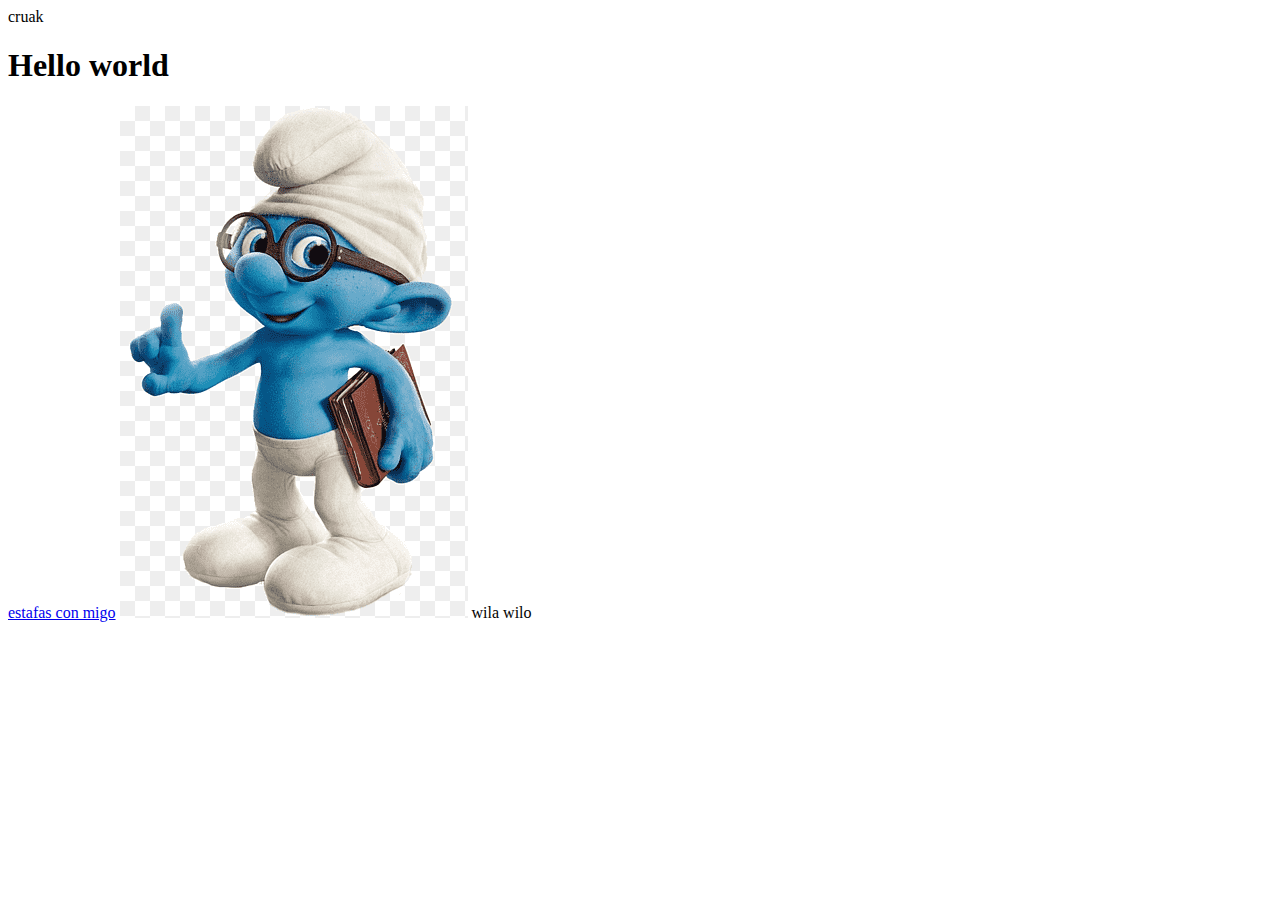
<file: INDEX.HTML>
<html lang="en">
<head>
    <meta charset="UTF-8">
    <meta name="viewport" content="width=device-width, initial-scale=1.0">
    <title>Document</title>
</head>
<body>
<p>cruak</p>    
<h1>Hello world</h1>

<a href="http://yoube.com">estafas con migo</a>
<img src="pitufo scream.png" alt="wila wilo">

<autoplay src ="wila wilo.mp3">wila wilo</audio>






</body>
</html>
</file>
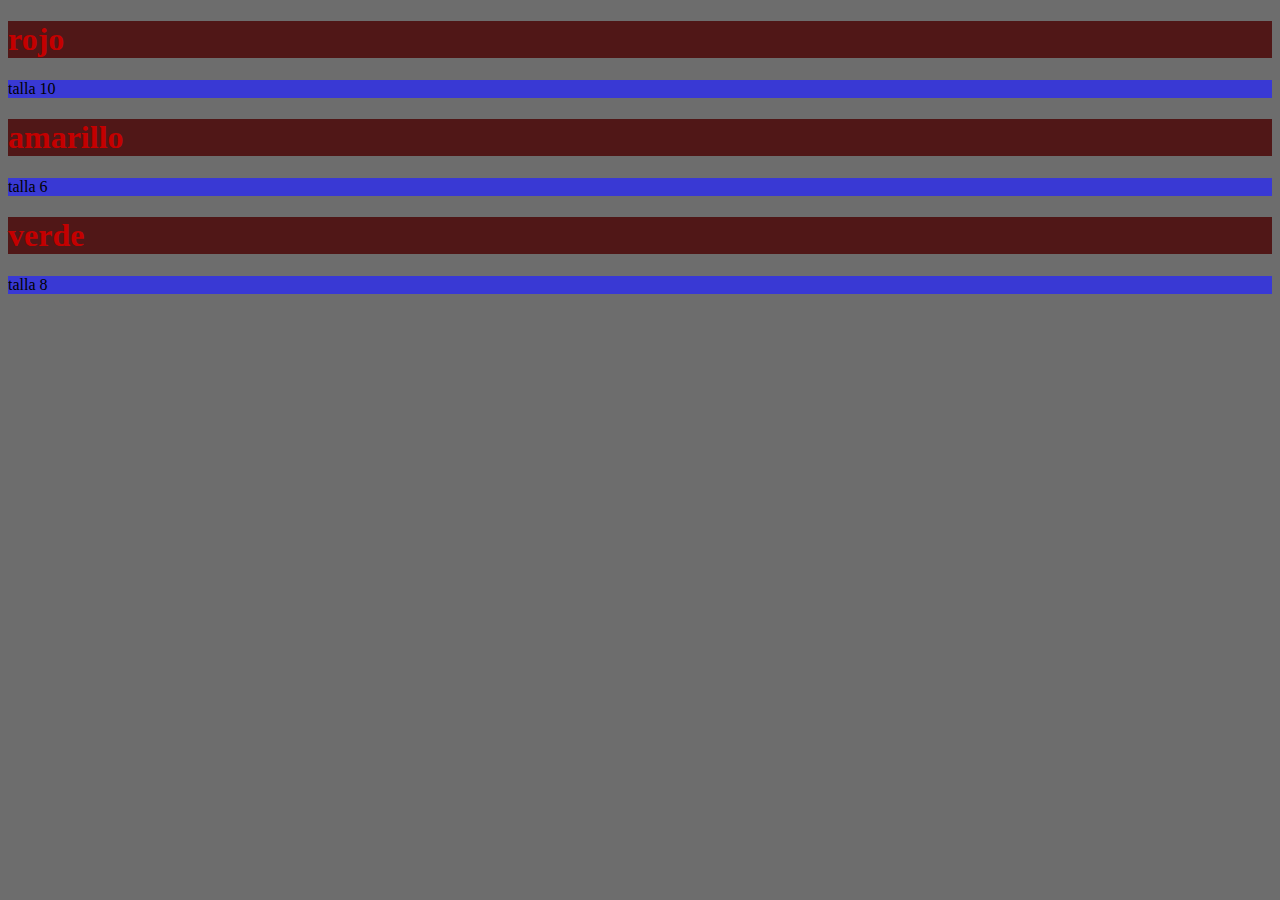
<file: 1.html>
<!DOCTYPE html>
 <html lang="es">
 <head>
     <meta charset="UTF-8">
     <meta name="viewport" content="width=device-width, initial-scale=1.0">
     <title>Document</title>
     <link rel="stylesheet" href="1.css">
 </head>
 <body>
     

     <div class= "contenedor">
         <div class="contenedor">
     <h1> rojo </h1>
     <p>talla 10</p>
         </div>
     
 
         <div class="contenedor">
     <h1>amarillo </h1>
     <p> talla 6</p>
         </div>
 
 
         <div class="contenedor">
     <h1> verde </h1>
     <p> talla 8</p>
         </div>
 </div>
 
 </body>
 </html>
</file>
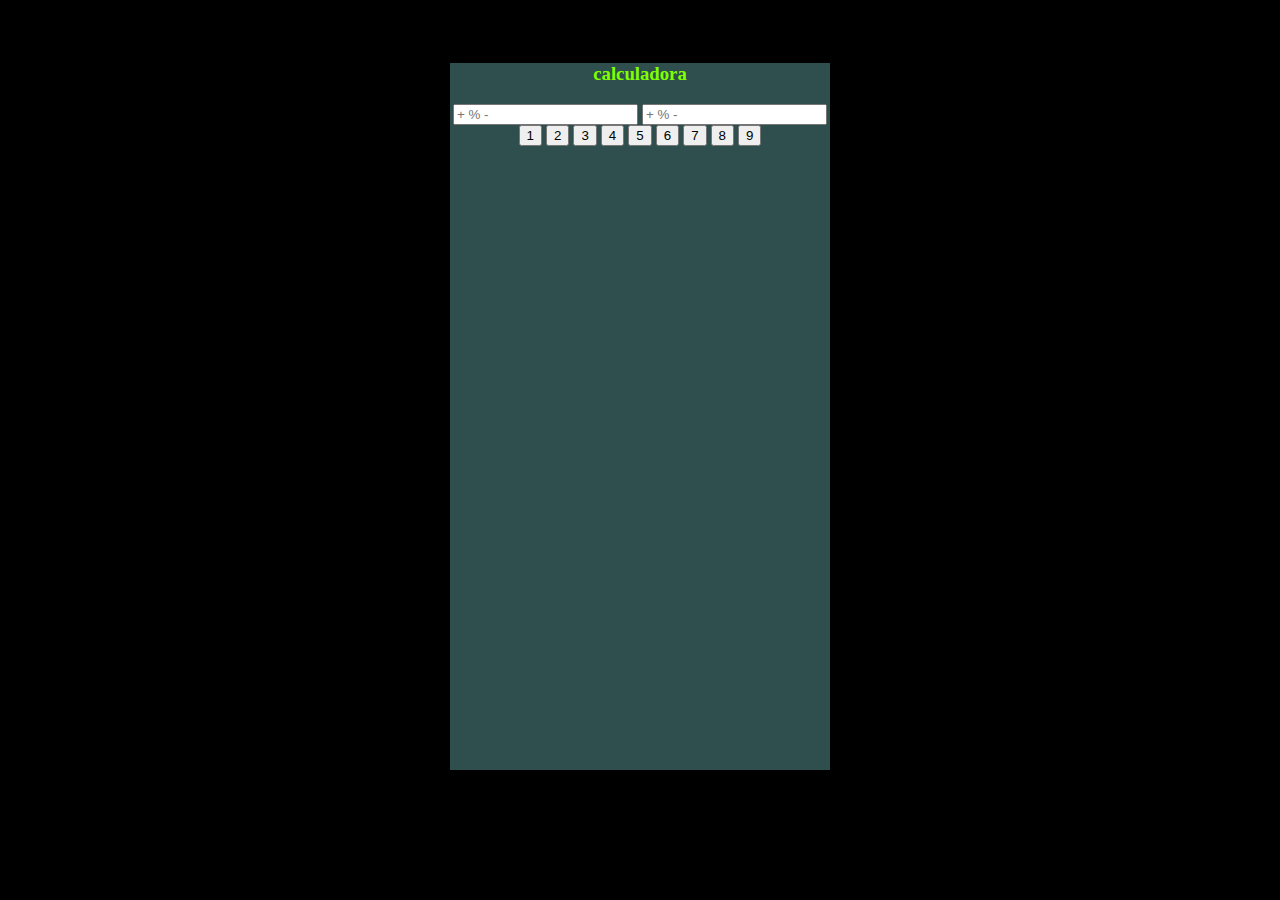
<file: calculadora.html>
<html lang="en">
<head>
    <meta charset="UTF-8">
    <meta name="viewport" content="width=device-width, initial-scale=1.0">
    <title>Document</title>
    <link rel="stylesheet" href="calculadora.css">
</head>
<body>
    <div class="calculadora">
         <h3>calculadora</h3>
         <input type="text" placeholder="+ % -">
         <input type="text" placeholder="+ % -">



         <div class="fila_1"">

          <button style="border: 20%;">1</button>
          
          <button>2</button>
         
          <button>3</button> 

      
         
        

            <button>4</button>
            
            <button>5</button>
            <button>6</button> 
  
       

            <button>7</button>
            <button>8</button>
            <button>9</button> 
  
           </div>
         

       

    </div>








</body>
</html>
</file>
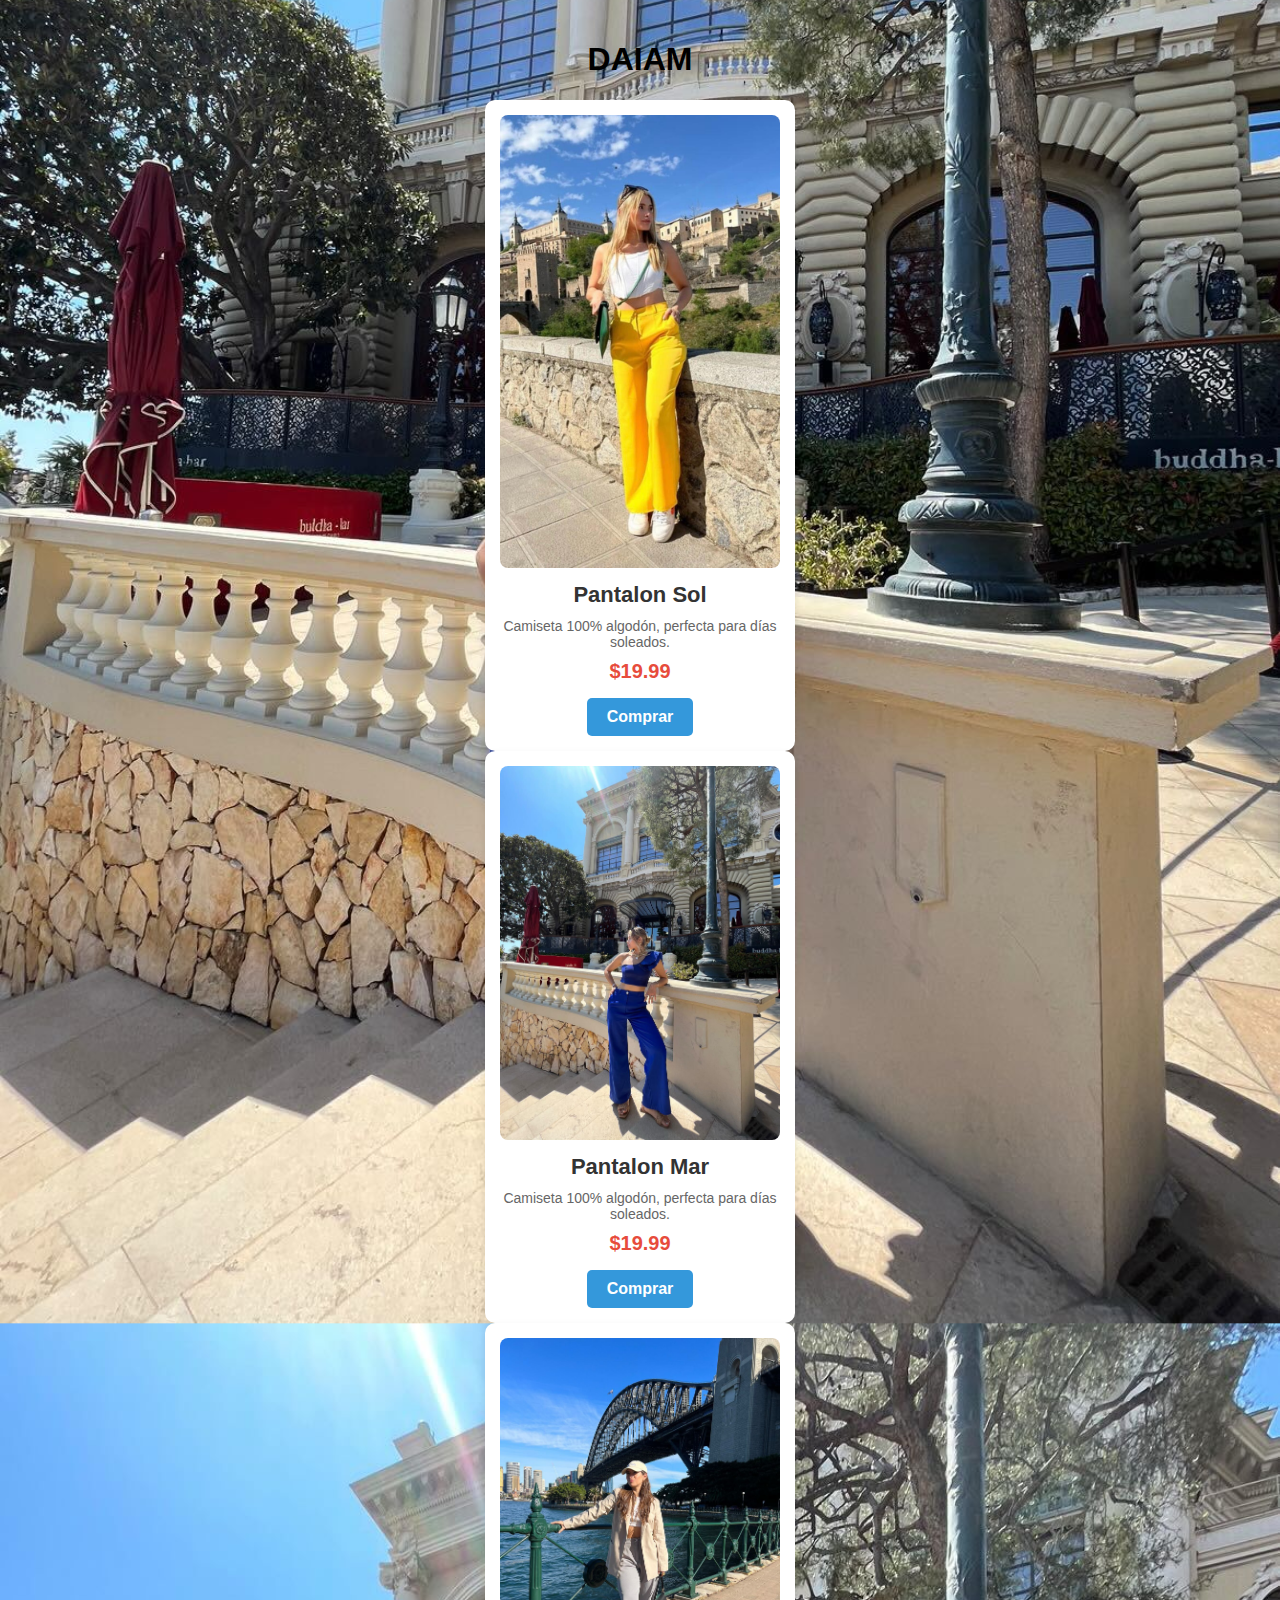
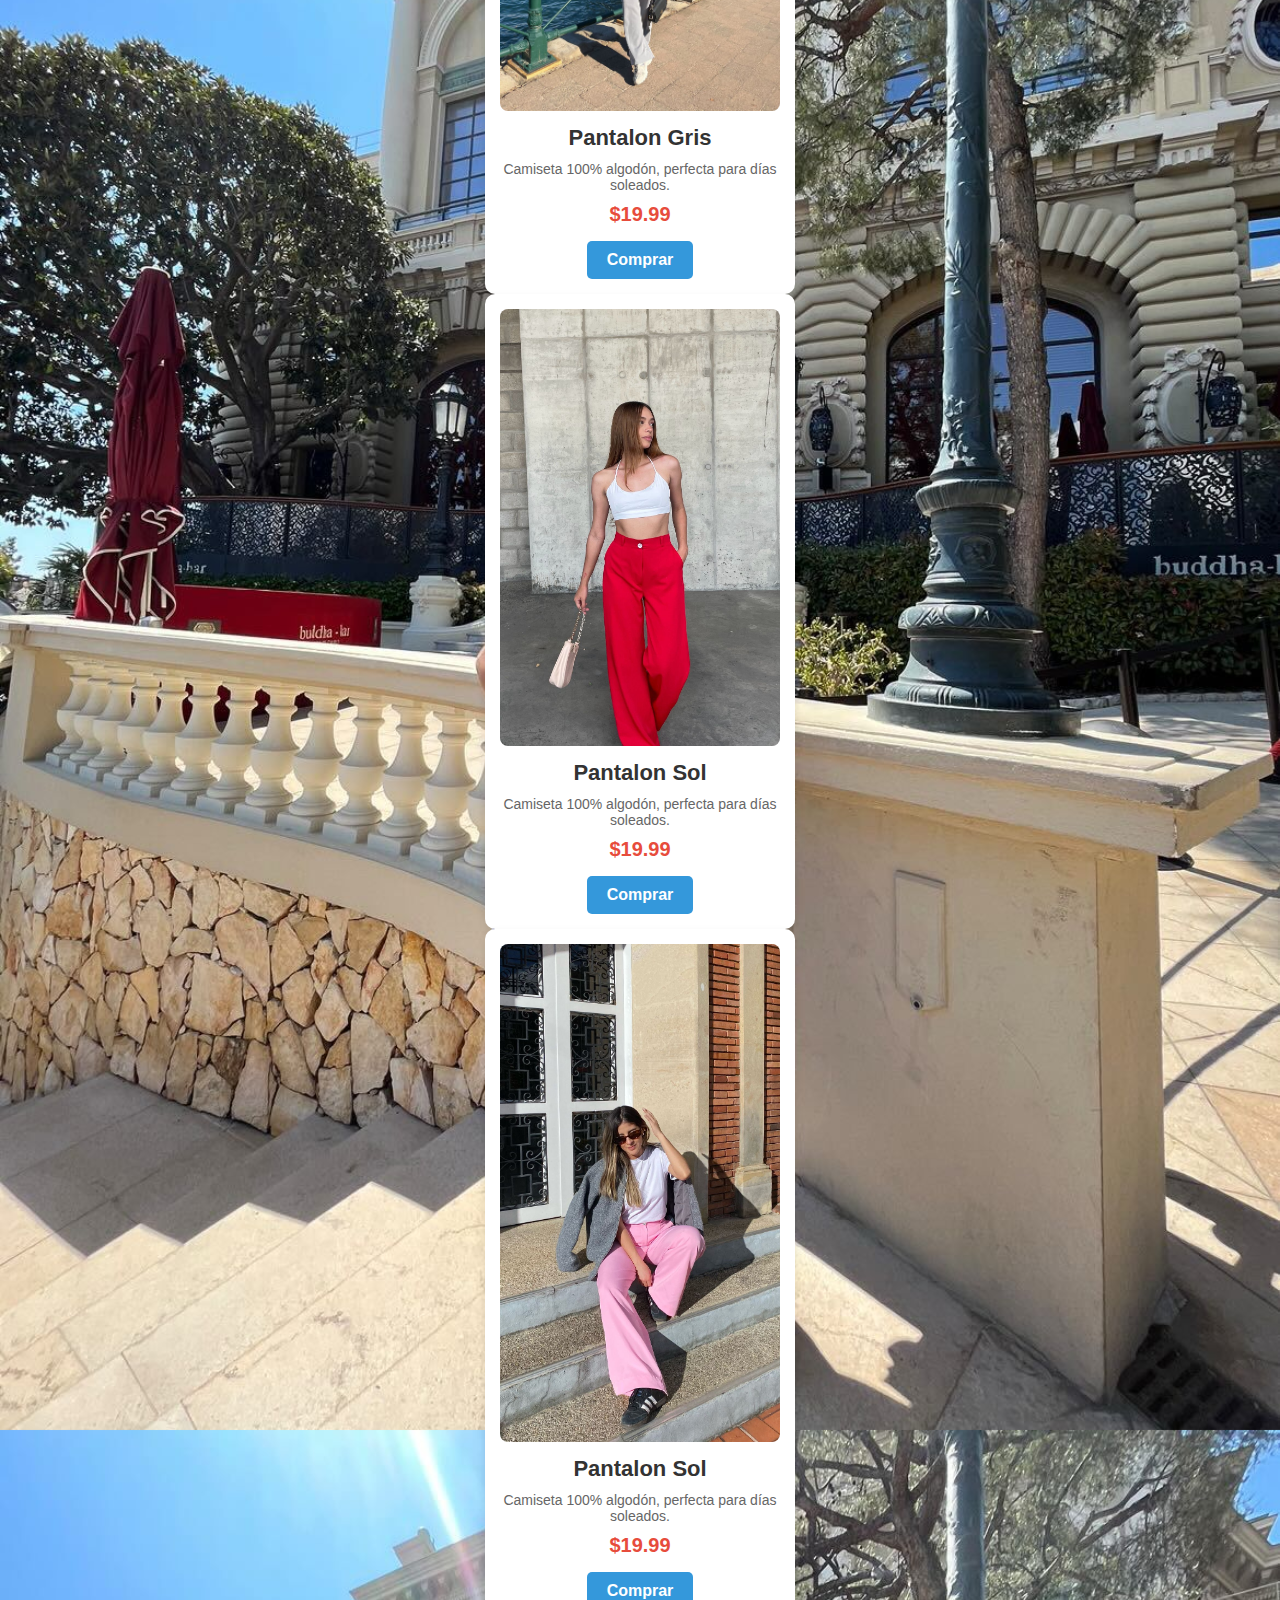
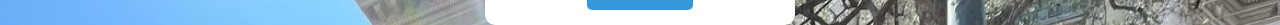
<file: daiam.html>
<!DOCTYPE html>
<html lang="es">
<head>
    <meta charset="UTF-8">
    <meta name="viewport" content="width=, initial-scale=1.0">
    <title>Daiam</title>

    <h1 style="color: rgb(0, 0, 0); text-align: center;"> DAIAM </h1>

    <style>
      body{ margin: 0;
        padding: 0;
        background-image: url(azul.jpeg);
        background-size: cover;
        background-repeat: no no-repeat;
        background-position: center;
        height: 100vh;
      }


      .container {
        display: flex;
        flex-wrap: wrap;
        justify-content: space-around;
        margin-top: 20px;
      }

        body {
          font-family: Arial, sans-serif;
          background-color: #f0f0f0;
          margin: 0;
          padding: 20px;
        }
    
        .producto {
          width: 280px;
          background-color: #fff;
          border-radius: 10px;
          padding: 15px;
          box-shadow: 0 4px 8px rgba(0, 0, 0, 0.1);
          margin: auto;
          text-align: center;
        }
    
        .producto img {
          width: 100%;
          height: auto;
          border-radius: 8px;
        }
    
        .producto h2 {
          font-size: 22px;
          color: #333;
          margin: 10px 0;
        }
    
        .producto p {
          color: #666;
          font-size: 14px;
          margin: 10px 0;
        }
    
        .precio {
          font-size: 20px;
          color: #e74c3c;
          font-weight: bold;
          margin-bottom: 15px;
        }
    
        .btn-comprar {
          display: inline-block;
          padding: 10px 20px;
          background-color: #3498db;
          color: white;
          text-decoration: none;
          border-radius: 5px;
          font-weight: bold;
          transition: background-color 0.3s ease;
        }
    
        .btn-comprar:hover {
          background-color: #2980b9;
        }
      </style>
    </head>
    <body>
    
      <div class="producto">
        <img src="pantsol.jpg" alt="Pantalon Sol">
        <h2>Pantalon Sol</h2>
        <p>Camiseta 100% algodón, perfecta para días soleados.</p>
        <div class="precio">$19.99</div>
        <a href="#" class="btn-comprar">Comprar</a>
      </div>

      <div class="producto">
        <img src="azul.jpeg" alt="Pantalon Mar">
        <h2>Pantalon Mar</h2>
        <p>Camiseta 100% algodón, perfecta para días soleados.</p>
        <div class="precio">$19.99</div>
        <a href="#" class="btn-comprar">Comprar</a>
      </div>

      <div class="producto">
        <img src="gris1.jpeg" alt="Pantalon Gris">
        <h2>Pantalon Gris</h2>
        <p>Camiseta 100% algodón, perfecta para días soleados.</p>
        <div class="precio">$19.99</div>
        <a href="#" class="btn-comprar">Comprar</a>
      </div>

      <div class="producto">
        <img src="rojo.jpeg" alt="Pantalon Fuego">
        <h2>Pantalon Sol</h2>
        <p>Camiseta 100% algodón, perfecta para días soleados.</p>
        <div class="precio">$19.99</div>
        <a href="#" class="btn-comprar">Comprar</a>
      </div>

      <div class="producto">
        <img src="rosa.jpeg" alt="Pantalon Rosa">
        <h2>Pantalon Sol</h2>
        <p>Camiseta 100% algodón, perfecta para días soleados.</p>
        <div class="precio">$19.99</div>
        <a href="#" class="btn-comprar">Comprar</a>
      </div>
    
    </body>

   




</head>
</html>
</file>
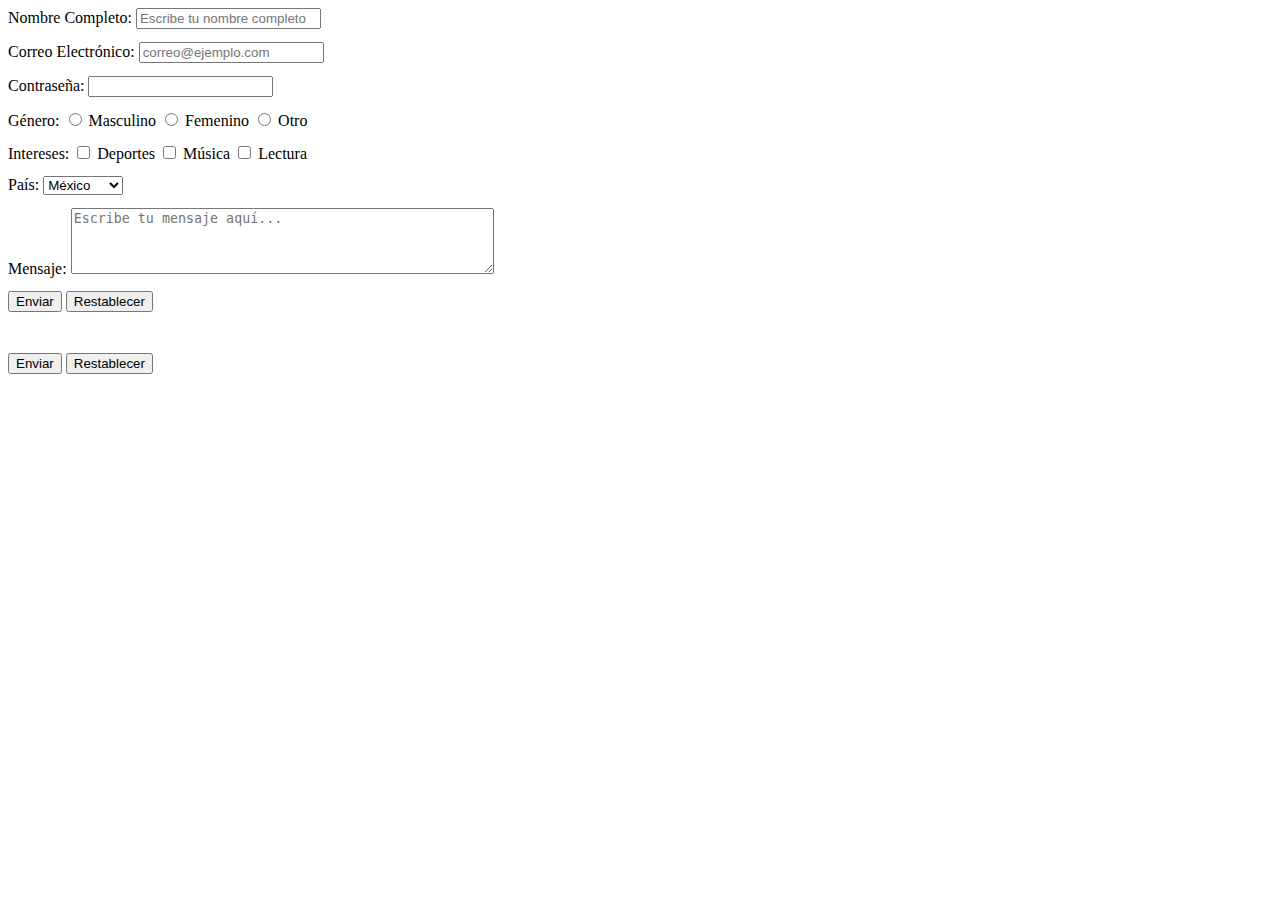
<file: formulario.html>
<!DOCTYPE html>
<html lang="en">
<head>
    <meta charset="UTF-8">
    <meta name="viewport" content="width=device-width, initial-scale=1.0">
    <title>Document</title>
</head>
<body>
    <div class=""formulario">
        <!-- este  es un comentario -->
  
</pre>
<form action="/enviar_datos" method="get"></form>
    <label for="nombre">Nombre Completo:</label>
    <input type="text" id="nombre" name="nombre" required placeholder="Escribe tu nombre completo">
<pre>
</pre>
    <label for="email">Correo Electrónico:</label>
    <input type="email" id="email" name="email" required placeholder="correo@ejemplo.com">
<pre>
</pre>
    <label for="password">Contraseña:</label>
    <input type="password" id="password" name="password" required>
<pre>
</pre>
    <label>Género:</label>
    <input type="radio" name="genero" value="masculino"> Masculino
    <input type="radio" name="genero" value="femenino"> Femenino
    <input type="radio" name="genero" value="otro"> Otro
<pre>
</pre>
    <label>Intereses:</label>
    <input type="checkbox" name="interes" value="deportes"> Deportes
    <input type="checkbox" name="interes" value="musica"> Música
    <input type="checkbox" name="interes" value="lectura"> Lectura
<pre>
</pre>
    <label for="pais">País:</label>
    <select id="pais" name="pais">
        <option value="mexico">México</option>
        <option value="españa">España</option>
        <option value="argentina">Argentina</option>
    </select>
<pre>
</pre>
    <label for="mensaje">Mensaje:</label>
    <textarea id="mensaje" name="mensaje" rows="4" cols="50" placeholder="Escribe tu mensaje aquí..."></textarea>
<pre>
</pre>
    <button type="submit">Enviar</button>
    <button type="reset">Restablecer</button>
</form>
<pre>

</pre>
<button type="submit">Enviar</button>
<button type="reset">Restablecer</button>
            

</form>
    </div>
</body>
</html>
</file>
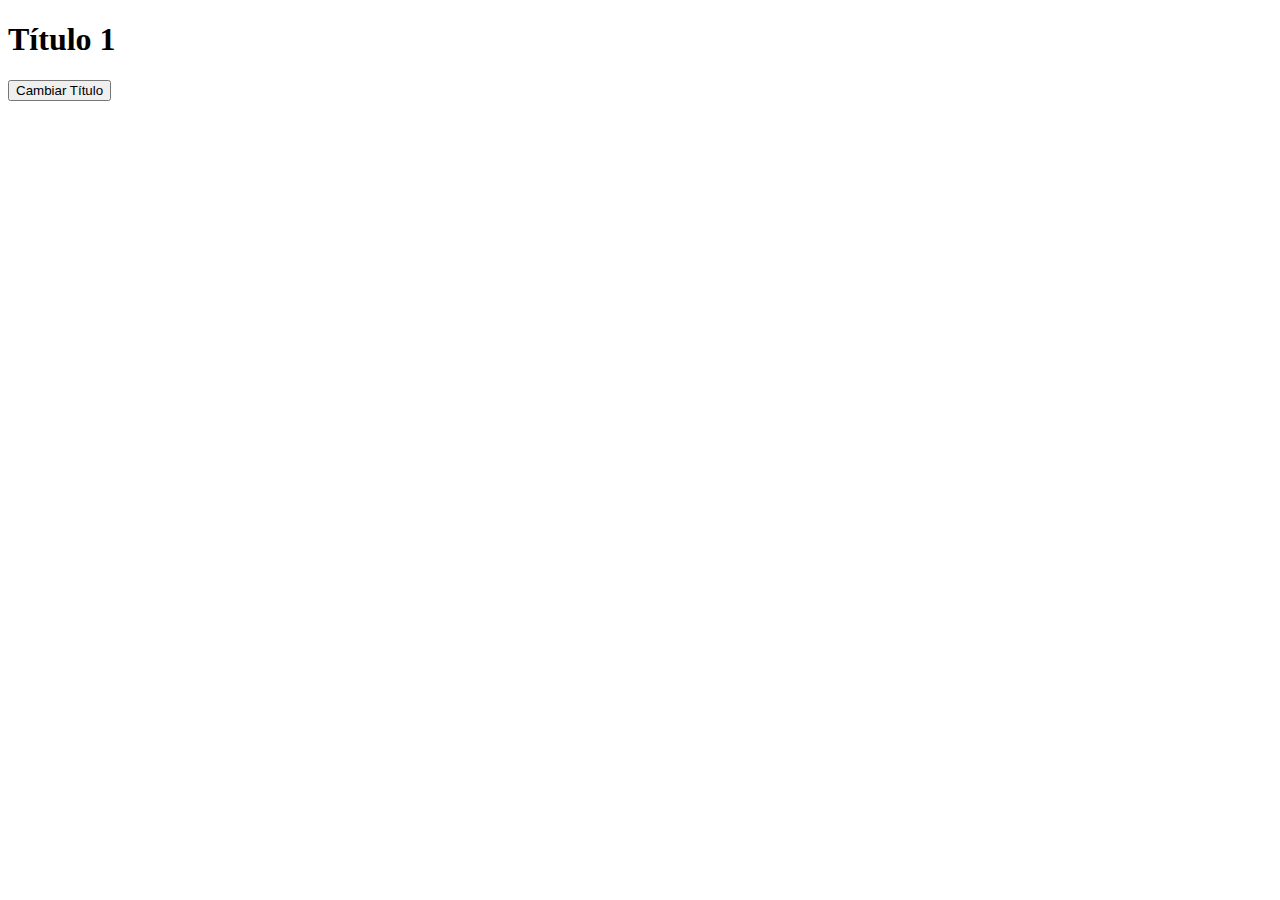
<file: joda.html>
<!DOCTYPE html>
<html lang="es">
<head>
  <meta charset="UTF-8">
  <title>Intercambio de Títulos</title>
  <style>
    .hidden {
      display: none;
    }
  </style>
</head>
<body>

  <h1 id="titulo1">Título 1</h1>
  <h1 id="titulo2" class="hidden">Título 2</h1>

  <button onclick="cambiarTitulo()">Cambiar Título</button>

  <script>
    function cambiarTitulo() {
      const t1 = document.getElementById('titulo1');
      const t2 = document.getElementById('titulo2');

      t1.classList.toggle('hidden');
      t2.classList.toggle('hidden');
    }
  </script>

</body>
</html>
</file>
<file: 1.css>
@media (max-width: 600px) {
    .contenedor {
        flex-direction: column;
    }
}

body{
    background-color: rgb(109, 109, 109);
}
h1{color: rgb(196, 0, 0);}
h1{background-color: rgb(80, 23, 23);}
 p{background-color: rgb(57, 57, 212);}
</file>
<file: calculadora.css>
body{
background-color: black;
}

.calculadora{
    background-color: darkslategray;
    height: 80%;
margin-top: 5%;
margin-left: 35%;
margin-right: 35%;
color: chartreuse;
text-align: center;

}
</file>
